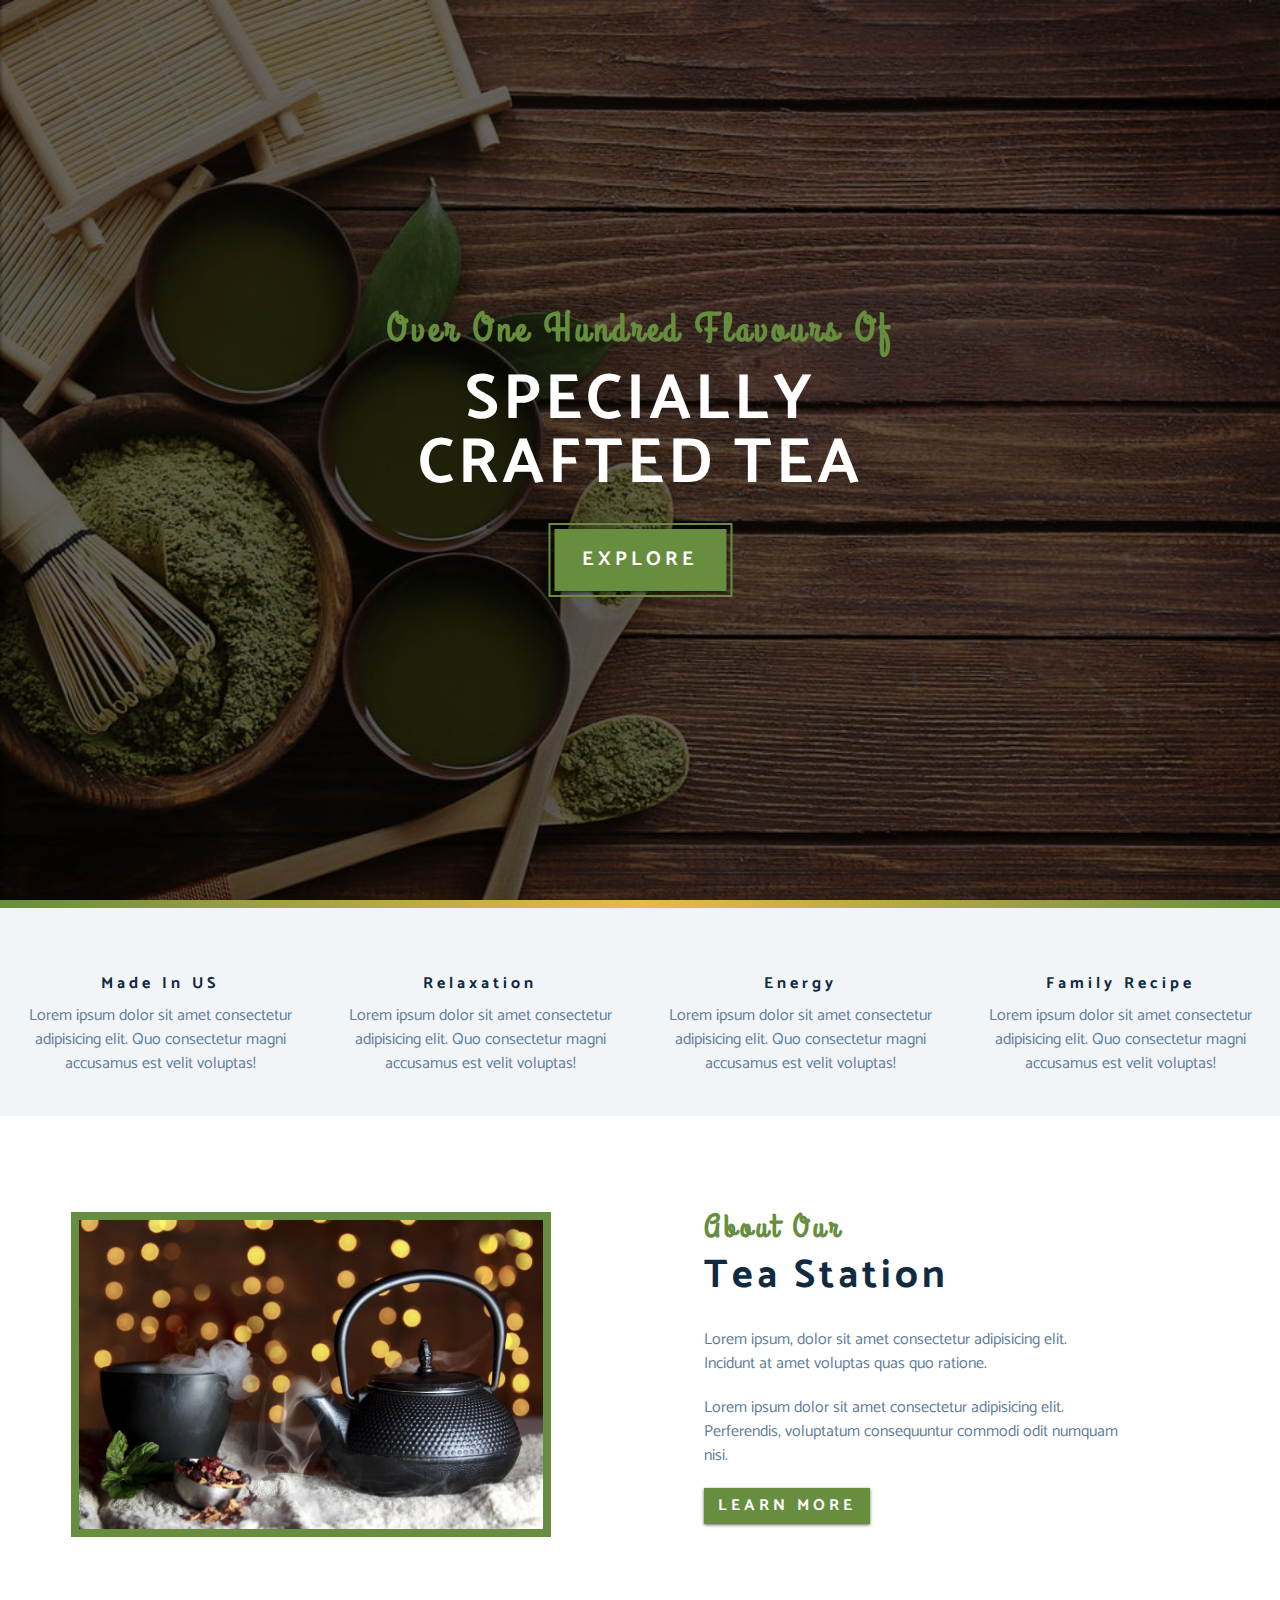
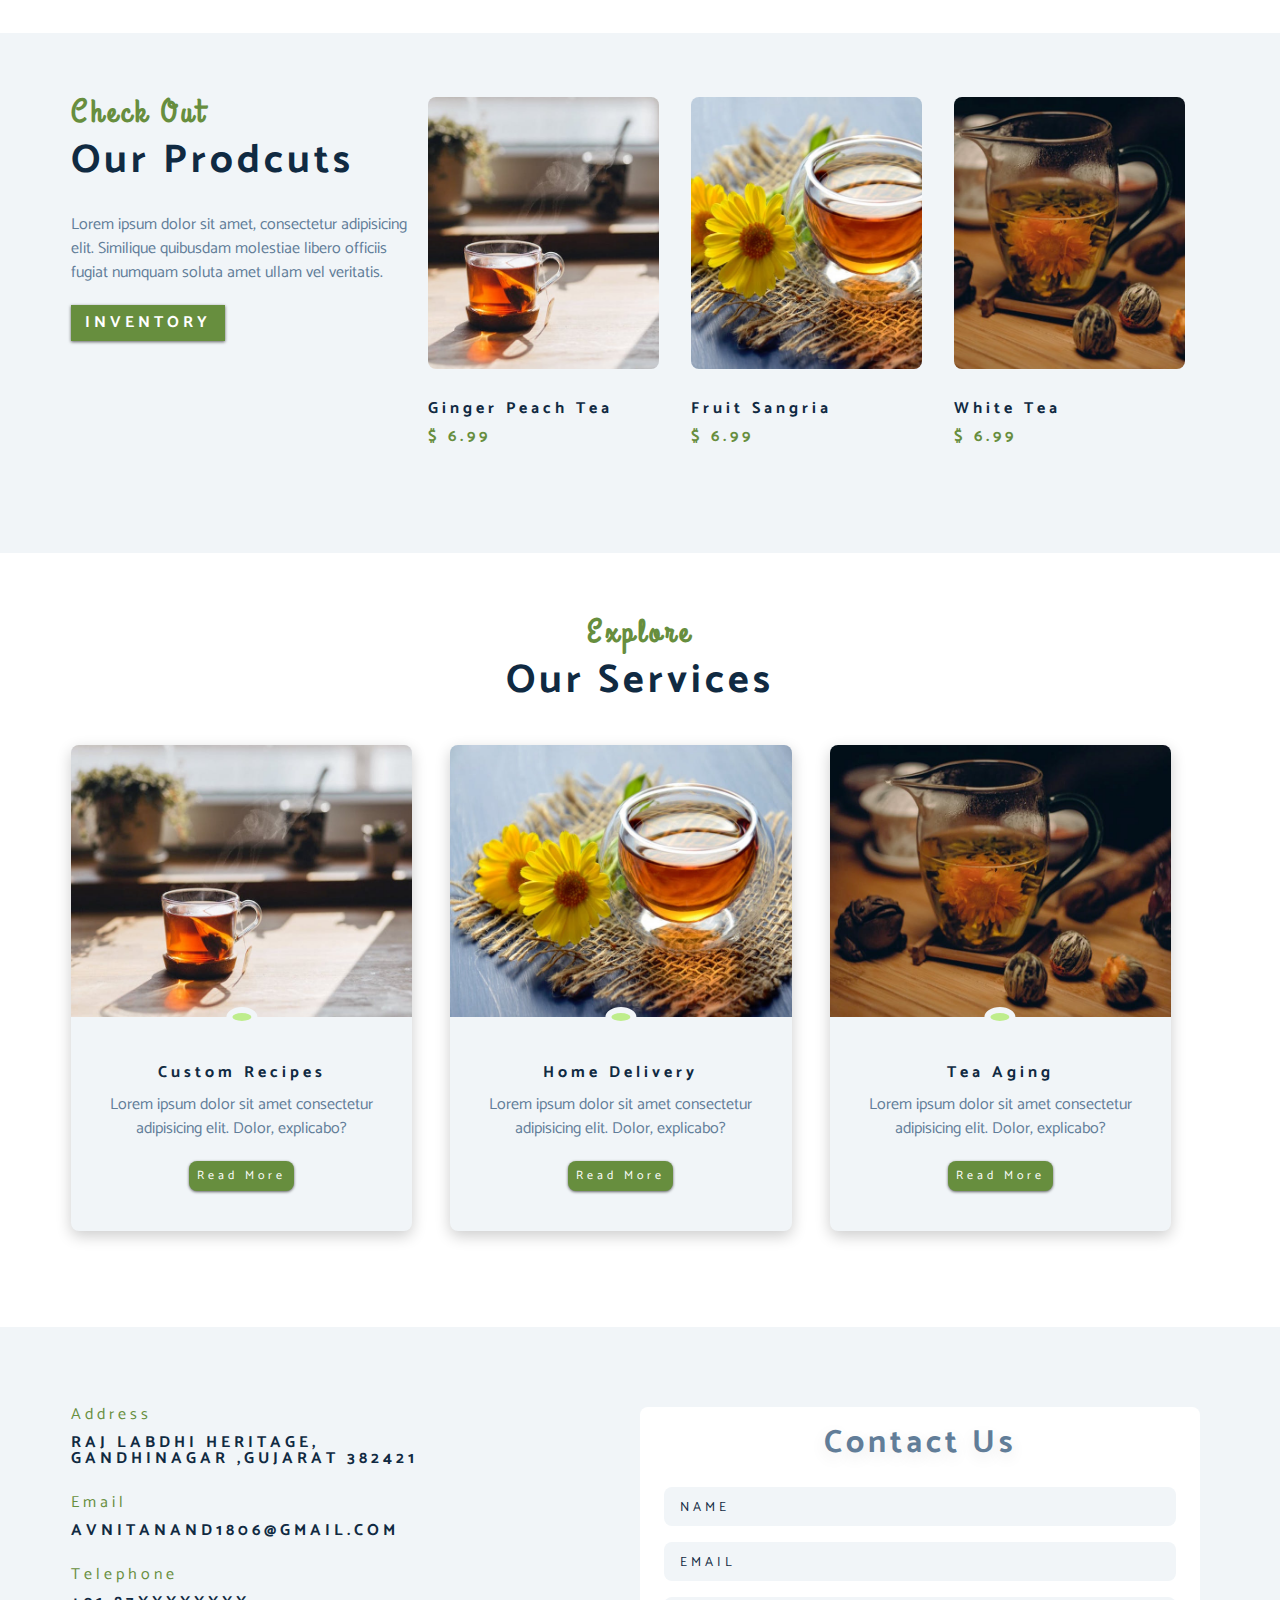
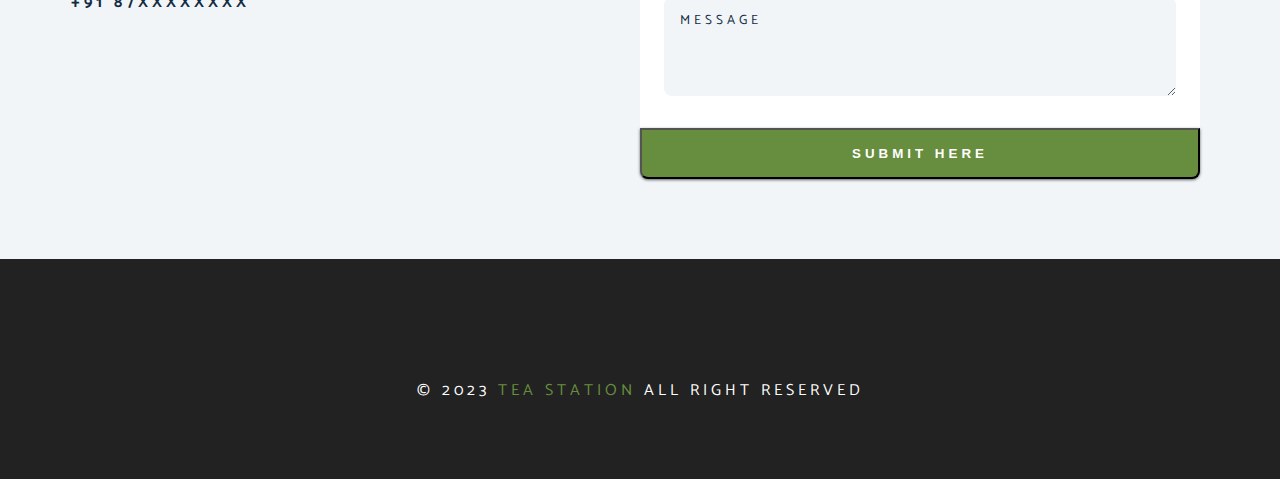
<file: index.html>
<!DOCTYPE html>
<html lang="en">
  <head>
    <meta charset="UTF-8" />
    <meta name="viewport" content="width=device-width, initial-scale=1.0" />
    <meta http-equiv="X-UA-Compatible" content="ie=edge" />
    <title>The Tea House || Home</title>
    <!-- font-awesome -->
    <link rel="stylesheet" href="https://cdnjs.cloudflare.com/ajax/libs/font-awesome/6.4.0/css/all.min.css" integrity="sha512-iecdLmaskl7CVkqkXNQ/ZH/XLlvWZOJyj7Yy7tcenmpD1ypASozpmT/E0iPtmFIB46ZmdtAc9eNBvH0H/ZpiBw==" crossorigin="anonymous" referrerpolicy="no-referrer" />
    <!-- custom css -->
    <link rel="stylesheet" href="./css/styles.css" />
  </head>
  <body>
    <!-- NavBar -->
    <!-- Start of Nav Btn -->
    <span class="nav-btn" id="nav-btn">
      <i class="fa fa-bars"></i>
    </span>
    <!-- End of Nav-btn -->
    <nav id="navbar" class="navbar">
      <div class="navbar-header">
        <span class="nav-close" id="nav-close">
          <i class="fas fa-times"></i>
        </span>
      </div>
      <ul class="nav-items">
        <li><a href="index.html" class="nav-link">home</a></li>
        <li><a href="skills.html" class="nav-link">skills</a></li>
        <li><a href="about.html" class="nav-link">about</a></li>
        <li><a href="products.html" class="nav-link">products</a></li>
      </ul>
    </nav>

    <!-- Start of Header -->
    <header class="header">
      <div class="banner">
        <h2>Over one hundred flavours of</h2>
        <h1>specially <br> crafted tea</h1>
        <a href="#" class="btn banner-btn">explore</a>
      </div>
    </header>
    <!-- End of Header -->

    <!-- Start of Content Divider -->
    <div class="content-divider"></div>
    <!-- End of Content Divider -->
    <script src="app.js"></script>

    <!-- Start of Skills -->
    <section class="skills clearfix">
      <!-- Skill-one start -->
      <article class="skill">
        <span class="skill-icon">
          <i class="fas fa-mug-hot"></i>
        </span>
        <h4 class="skill-title">made in US</h4>
        <p class="skill-text">Lorem ipsum dolor sit amet consectetur adipisicing elit. Quo consectetur magni accusamus est velit voluptas!</p>
      </article>
      <!-- skill-one end -->

      <!-- Skill-two start -->
      <article class="skill">
        <span class="skill-icon">
          <i class="fas fa-glass-cheers"></i>
        </span>
        <h4 class="skill-title">relaxation</h4>
        <p class="skill-text">Lorem ipsum dolor sit amet consectetur adipisicing elit. Quo consectetur magni accusamus est velit voluptas!</p>
      </article>
      <!-- skill-two end -->

      <!-- Skill-three start -->
      <article class="skill">
        <span class="skill-icon">
          <i class="fas fa-bomb"></i>
        </span>
        <h4 class="skill-title">energy</h4>
        <p class="skill-text">Lorem ipsum dolor sit amet consectetur adipisicing elit. Quo consectetur magni accusamus est velit voluptas!</p>
      </article>
      <!-- skill-three end -->

      <!-- Skill-four start -->
      <article class="skill">
        <span class="skill-icon">
          <i class="fas fa-mortar-pestle"></i>
        </span>
        <h4 class="skill-title">family recipe</h4>
        <p class="skill-text">Lorem ipsum dolor sit amet consectetur adipisicing elit. Quo consectetur magni accusamus est velit voluptas!</p>
      </article>
      <!-- skill-four end -->
    </section>
    <!-- End of section -->

    <!-- About Section Start -->
    <section class="about">
      <div class="section-center clearfix">
        <!-- About Image Start -->
        <article class="about-img">
          <div class="about-picture-container">
            <img src="./images/about-bcg.jpeg" alt="About Background" class="about-picture">
          </div>
        </article>
        <!-- About Image End -->
        
        <!-- About Content Start -->
        <article class="about-info">
          <div class="section-title">
            <h3>about our</h3>
            <h2>Tea Station</h2>
          </div>
            <p class="about-text">Lorem ipsum, dolor sit amet consectetur adipisicing elit. Incidunt at amet voluptas quas quo ratione.</p>
            <p class="about-text">Lorem ipsum dolor sit amet consectetur adipisicing elit. Perferendis, voluptatum consequuntur commodi odit numquam nisi.</p>
            <a href="about.html" class="btn">learn more</a>
        </article>
        <!-- About Content End -->
      </div>
    </section>
    <!-- About Section End -->

    <!-- Product Section Start -->
    <section class="products">
      <div class="section-center clearfix">
        <!-- product title start -->
          <article class="product-info">
            <div class="section-title">
              <h3>check out</h3>
              <h2>our prodcuts</h2>
            </div>
            <p class="product-text">
              Lorem ipsum dolor sit amet, consectetur adipisicing elit. Similique quibusdam molestiae libero officiis fugiat numquam soluta amet ullam vel veritatis.
            </p>
            <a href="products.html" class="btn">inventory</a>
          </article>
        <!-- product title end -->

        <!-- product image start -->
          <article class="product-inventory clearfix">
            <!-- Image 1 start -->
              <div class="product">
                <img src="./images/product-1.jpeg" alt="Product-1" class="product-img">
                <h4>ginger peach tea</h4>
                <h4 class="price">$ 6.99</h4>
              </div>
            <!-- Image 1 end -->
            <!-- Image 2 start -->
              <div class="product">
                <img src="./images/product-2.jpeg" alt="Product-1" class="product-img">
                <h4>fruit sangria</h4>
                <h4 class="price">$ 6.99</h4>
              </div>
            <!-- Image 2 end -->
            <!-- Image 3 start -->
              <div class="product">
                <img src="./images/product-3.jpeg" alt="Product-1" class="product-img">
                <h4>white tea</h4>
                <h4 class="price">$ 6.99</h4>
              </div>
            <!-- Image 3 end -->
          </article>
        <!-- product image end -->
      </div>
    </section>
    <!-- Product Section End -->


    <!-- Services section start -->
    <section class="services">
      <!-- Services info start -->
        <div class="section-title service-title">
          <h3>explore</h3>
          <h2>our services</h2>
        </div>
      <!-- Services info end -->
      
      <div class="section-center clearfix">
          <!-- Item 1 start -->
          <article class="service-card">
            <div class="services-img-container">
              <!-- service img -->
              <img src="./images/product-1.jpeg" alt="Item-1" class="services-img">
              <!-- service icon -->
              <span class="service-icon">
                <i class="fas fa-mortar-pestle fa-fw"></i>
              </span>
            </div>
            <!-- service info -->
            <div class="service-info">
              <h4>Custom Recipes</h4>
              <p class="services-text">Lorem ipsum dolor sit amet consectetur adipisicing elit. Dolor, explicabo?</p>
              <a href="products.html" class="btn service-btn">read more</a>
            </div>
            </article>
          <!-- Item 1 end -->

          <!-- Item 2 start -->
          <article class="service-card">
            <div class="services-img-container">
              <!-- service img -->
              <img src="./images/product-2.jpeg" alt="Item-1" class="services-img">
              <!-- service icon -->
              <span class="service-icon">
                <i class="fas fa-home fa-fw"></i>
              </span>
            </div>
            <!-- service info -->
            <div class="service-info">
              <h4>home delivery</h4>
              <p class="services-text">Lorem ipsum dolor sit amet consectetur adipisicing elit. Dolor, explicabo?</p>
              <a href="products.html" class="btn service-btn">read more</a>
            </div>
          </article>
          <!-- Item 2 end -->

          <!-- Item 3 start -->
          <article class="service-card">
            <!-- service img -->
            <div class="services-img-container">
              <img src="./images/product-3.jpeg" alt="Item-1" class="services-img">
              <!-- service icon -->
              <span class="service-icon">
                <i class="fas fa-mug-hot fa-fw"></i>
              </span>
            </div>
            <!-- service info -->
            <div class="service-info">
              <h4>tea aging</h4>
              <p class="services-text">Lorem ipsum dolor sit amet consectetur adipisicing elit. Dolor, explicabo?</p>
              <a href="products.html" class="btn service-btn">read more</a>
            </div>
          </article>
          <!-- Item 3 end -->
        </div>
    </section>
    <!-- Services section end -->

    <!-- Contact Form starts -->
    <section class="contact">
      <!-- Form info start -->
      <div class="section-center clearfix">
        <!-- Contact Info -->
        <article class="contact-info">
          <div class="contact-item">
            <h4 class="contact-title">
              <span class="contact-item">
                <i class="fas fa-location-arrow"></i>
              </span>
              address
            </h4>
            <h4 class="contact-text">
              Raj Labdhi Heritage, <br> Gandhinagar ,Gujarat 382421
            </h4>
          </div>
          
          <div class="contact-item">
            <h4 class="contact-title">
              <span class="contact-item">
                <i class="fas fa-envelope"></i>
              </span>
              Email
            </h4>
            <h4 class="contact-text email-text">
              avnitanand1806@gmail.com
            </h4>
          </div>
          
          <div class="contact-item">
            <h4 class="contact-title">
              <span class="contact-item">
                <i class="fas fa-phone"></i>
              </span>
              Telephone
            </h4>
            <h4 class="contact-text">
              +91 87xxxxxxxx
            </h4>
          </div>
        </article>
        <!-- Form info end -->
        
        <!-- Contact Form start-->
        <article class="contact-form">
          <h3>Contact Us</h3>
          <form>
            <div class="form-group">
              <input type="text" name="name" class="form-control" placeholder="NAME">
              <input type="email" name="email" class="form-control" placeholder="EMAIL">
              <textarea name="message" placeholder="message" class="form-control"  rows="5"></textarea>
            </div>
            <button type="submit" class="submit-btn btn" onclick="alert('Send Successfully')"> submit here</button>
          </form>
        </article>
      </div>
    </section>
    <!-- Contact Form End -->
    <!-- Footer Starts -->
    <footer class="footer">
      <div class="section-center">
        <!-- social icon -->
        <div class="social-icons">
          <a href="#" class="social-icon"><i class="fab fa-facebook"></i></a>
          <a href="#" class="social-icon"><i class="fab fa-twitter"></i></a>
          <a href="#" class="social-icon"><i class="fab fa-instagram"></i></a>
        </div>
        <!-- social icon ends -->

        <!-- Copyright tag -->
        <h4 class="footer-text"> &copy; <span>2023</span> <span class="company">tea station</span> <span>all right reserved</span></h4>
      </div>
    </footer>
    <!-- Footer Ends -->
    <script src="app.js"></script>
  </body>
</html>
</file>
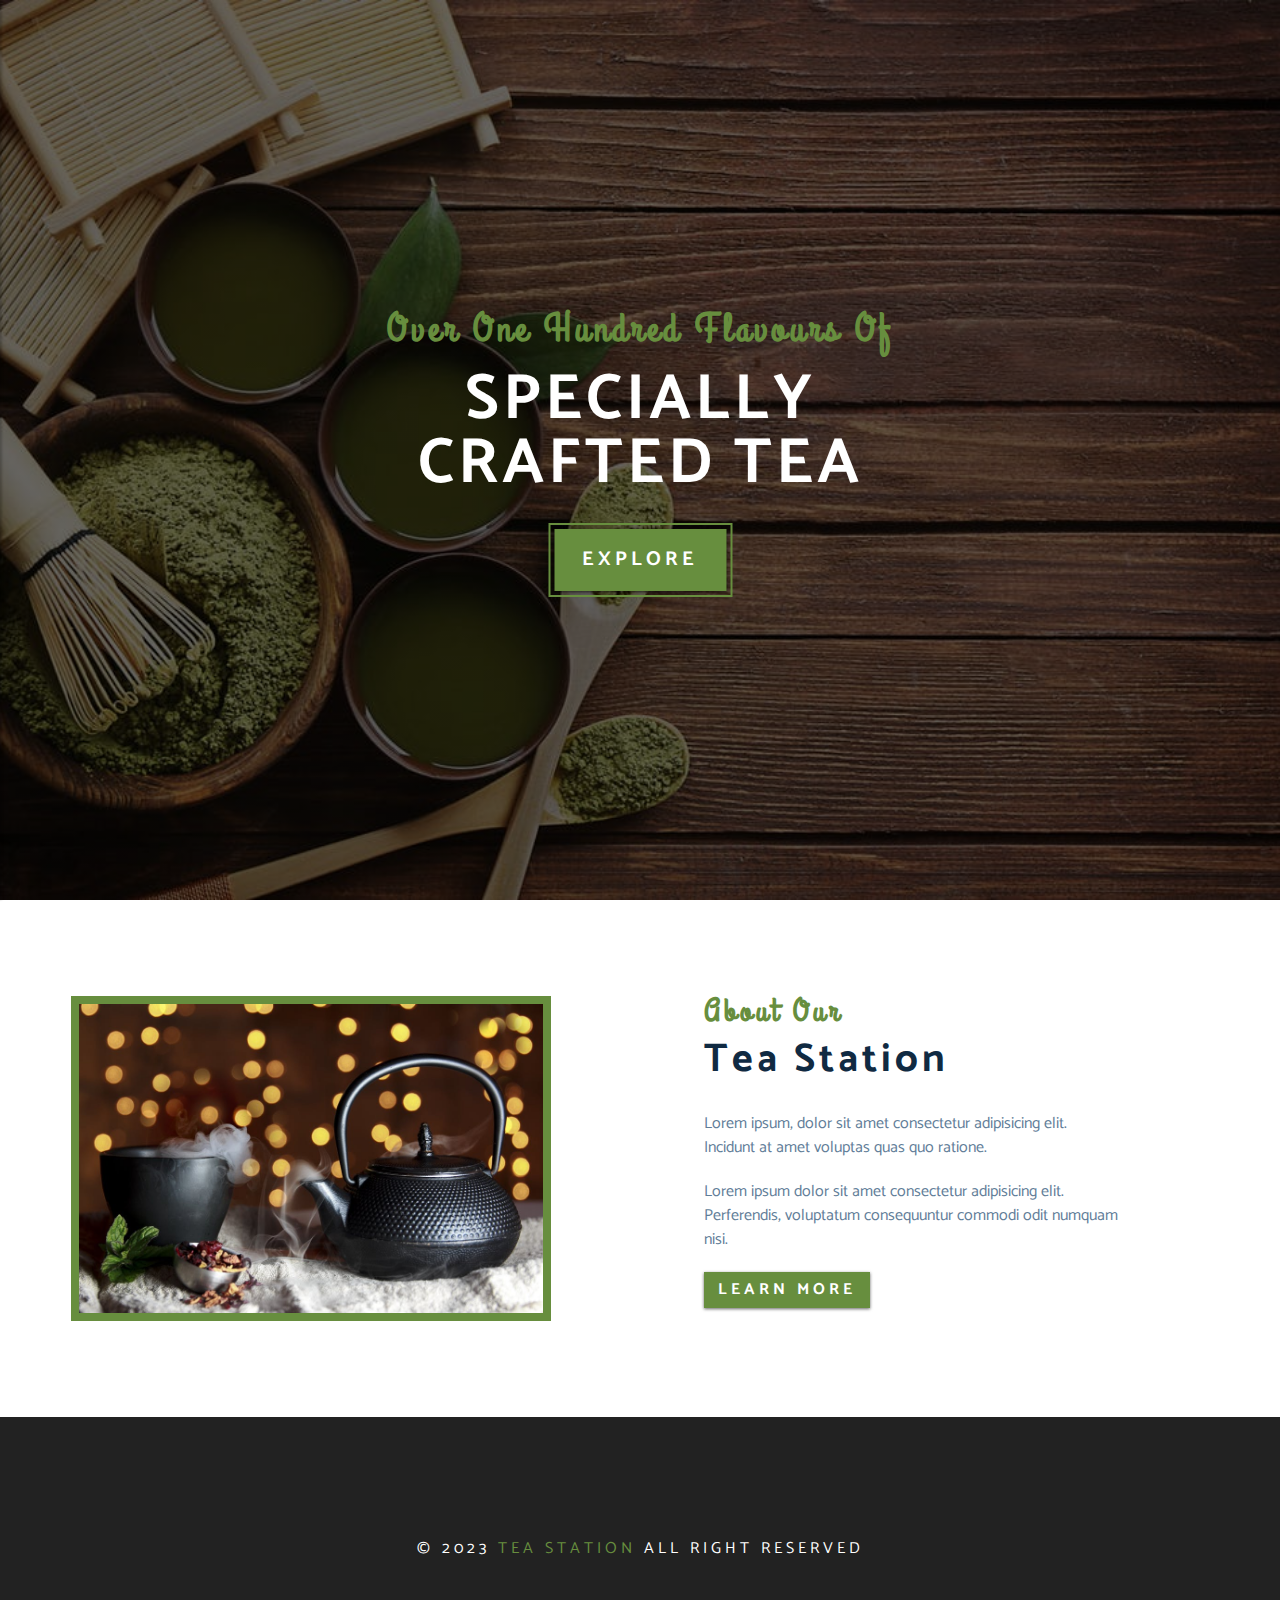
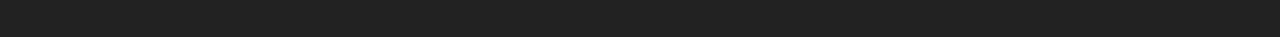
<file: about.html>
<!DOCTYPE html>
<html lang="en">
  <head>
    <meta charset="UTF-8" />
    <meta name="viewport" content="width=device-width, initial-scale=1.0" />
    <meta http-equiv="X-UA-Compatible" content="ie=edge" />
    <title>The Tea House || About</title>
    <!-- font-awesome -->
    <link rel="stylesheet" href="https://cdnjs.cloudflare.com/ajax/libs/font-awesome/6.4.0/css/all.min.css" integrity="sha512-iecdLmaskl7CVkqkXNQ/ZH/XLlvWZOJyj7Yy7tcenmpD1ypASozpmT/E0iPtmFIB46ZmdtAc9eNBvH0H/ZpiBw==" crossorigin="anonymous" referrerpolicy="no-referrer" />
    <!-- custom css -->
    <link rel="stylesheet" href="./css/styles.css" />
  </head>
  <body>
    <!-- NavBar -->
    <!-- Start of Nav Btn -->
    <span class="nav-btn" id="nav-btn">
      <i class="fa fa-bars"></i>
    </span>
    <!-- End of Nav-btn -->
    <nav id="navbar" class="navbar">
      <div class="navbar-header">
        <span class="nav-close" id="nav-close">
          <i class="fas fa-times"></i>
        </span>
      </div>
      <ul class="nav-items">
        <li><a href="index.html" class="nav-link">home</a></li>
        <li><a href="skills.html" class="nav-link">skills</a></li>
        <li><a href="about.html" class="nav-link">about</a></li>
        <li><a href="products.html" class="nav-link">products</a></li>
      </ul>
    </nav>

    <!-- Start of Header -->
    <header class="header">
      <div class="banner">
        <h2>Over one hundred flavours of</h2>
        <h1>specially <br> crafted tea</h1>
        <a href="skills.html" class="btn banner-btn">explore</a>
      </div>
    </header>
    <!-- End of Header -->

    <!-- About Section Start -->
    <section class="about">
      <div class="section-center clearfix">
        <!-- About Image Start -->
        <article class="about-img">
          <div class="about-picture-container">
            <img src="./images/about-bcg.jpeg" alt="About Background" class="about-picture">
          </div>
        </article>
        <!-- About Image End -->
        
        <!-- About Content Start -->
        <article class="about-info">
          <div class="section-title">
            <h3>about our</h3>
            <h2>Tea Station</h2>
          </div>
            <p class="about-text">Lorem ipsum, dolor sit amet consectetur adipisicing elit. Incidunt at amet voluptas quas quo ratione.</p>
            <p class="about-text">Lorem ipsum dolor sit amet consectetur adipisicing elit. Perferendis, voluptatum consequuntur commodi odit numquam nisi.</p>
            <a href="about.html" class="btn">learn more</a>
        </article>
        <!-- About Content End -->
      </div>
    </section>
    <!-- About Section End -->

    
    <!-- Footer Starts -->
    <footer class="footer">
      <div class="section-center">
        <!-- social icon -->
        <div class="social-icons">
          <a href="#" class="social-icon"><i class="fab fa-facebook"></i></a>
          <a href="#" class="social-icon"><i class="fab fa-twitter"></i></a>
          <a href="#" class="social-icon"><i class="fab fa-instagram"></i></a>
        </div>
        <!-- social icon ends -->

        <!-- Copyright tag -->
        <h4 class="footer-text"> &copy; <span>2023</span> <span class="company">tea station</span> <span>all right reserved</span></h4>
      </div>
    </footer>
    <!-- Footer Ends -->
    <script src="app.js"></script>
  </body>
</html>
</file>
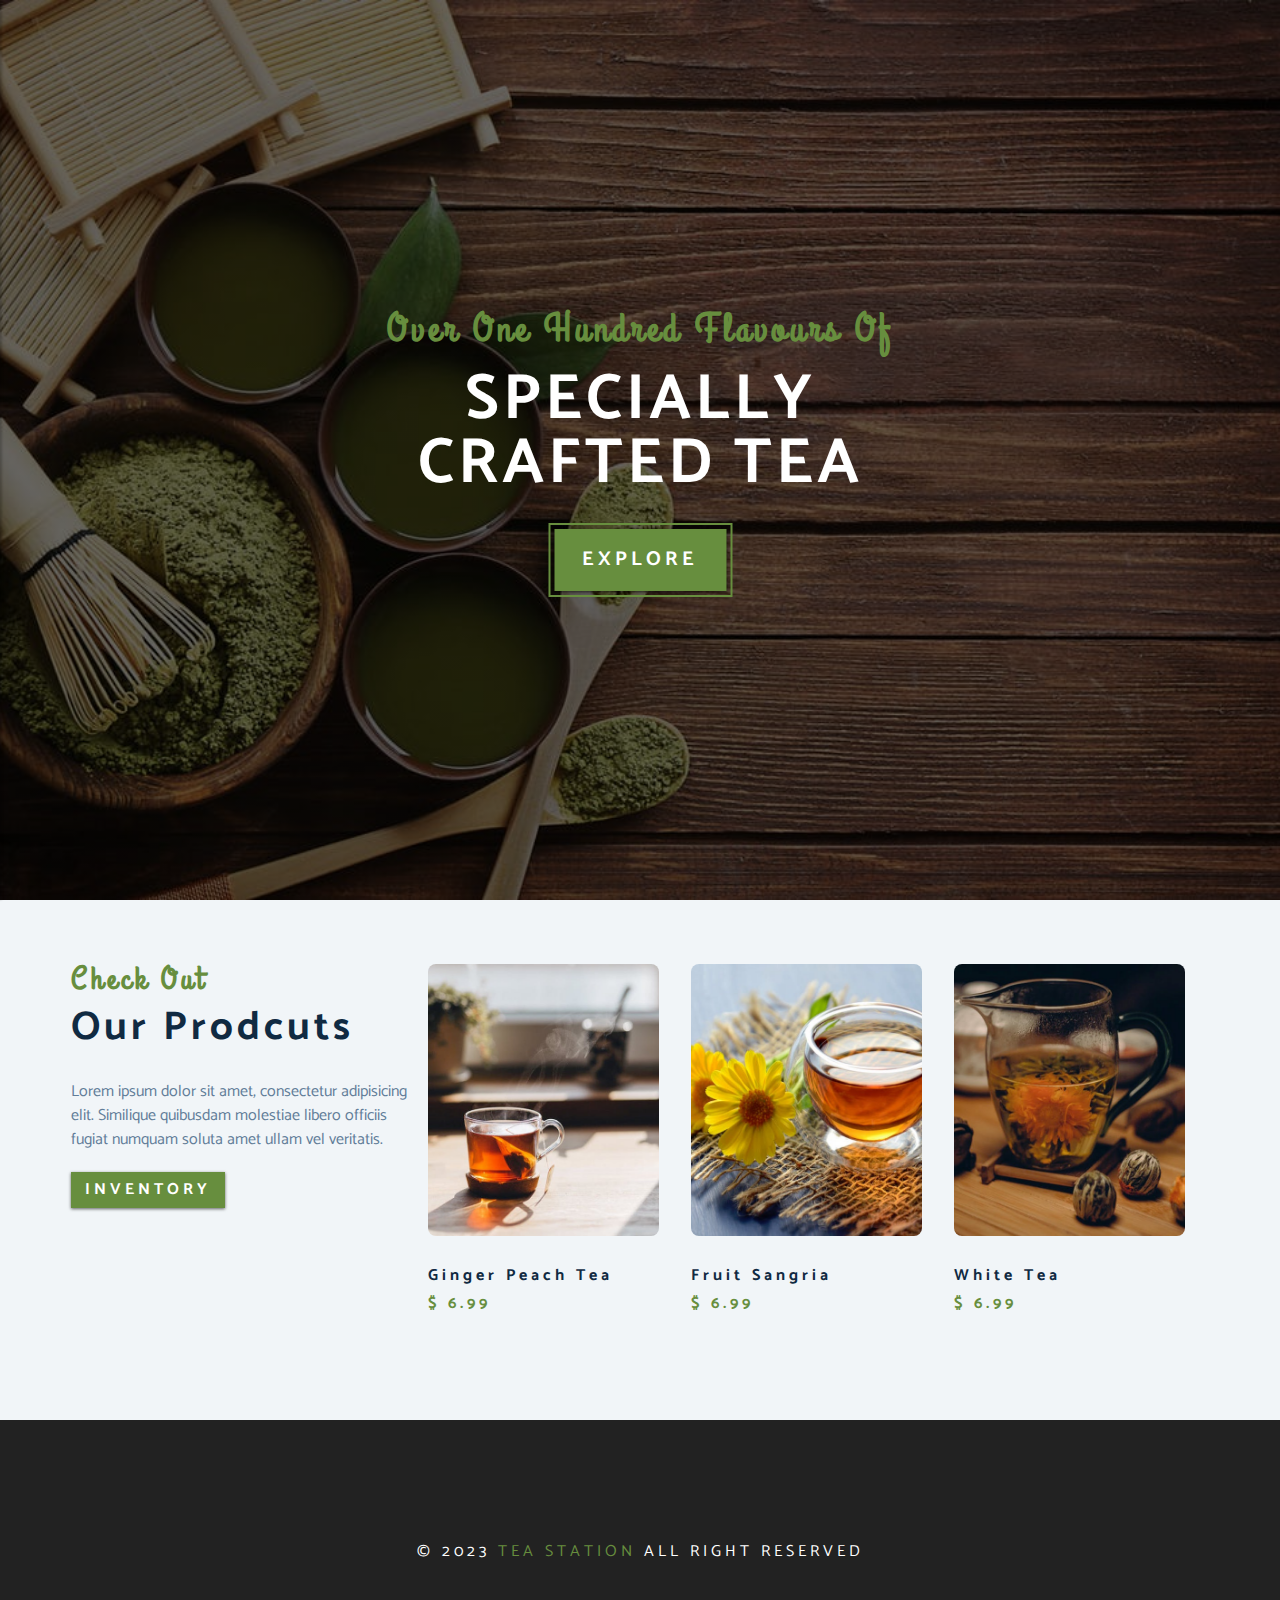
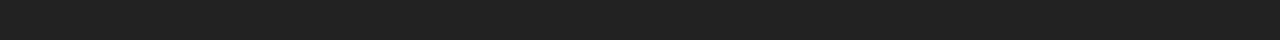
<file: products.html>
<!DOCTYPE html>
<html lang="en">
  <head>
    <meta charset="UTF-8" />
    <meta name="viewport" content="width=device-width, initial-scale=1.0" />
    <meta http-equiv="X-UA-Compatible" content="ie=edge" />
    <title>The Tea House || Products</title>
    <!-- font-awesome -->
    <link rel="stylesheet" href="https://cdnjs.cloudflare.com/ajax/libs/font-awesome/6.4.0/css/all.min.css" integrity="sha512-iecdLmaskl7CVkqkXNQ/ZH/XLlvWZOJyj7Yy7tcenmpD1ypASozpmT/E0iPtmFIB46ZmdtAc9eNBvH0H/ZpiBw==" crossorigin="anonymous" referrerpolicy="no-referrer" />
    <!-- custom css -->
    <link rel="stylesheet" href="./css/styles.css" />
  </head>
  <body>
    <!-- NavBar -->
    <!-- Start of Nav Btn -->
    <span class="nav-btn" id="nav-btn">
      <i class="fa fa-bars"></i>
    </span>
    <!-- End of Nav-btn -->
    <nav id="navbar" class="navbar">
      <div class="navbar-header">
        <span class="nav-close" id="nav-close">
          <i class="fas fa-times"></i>
        </span>
      </div>
      <ul class="nav-items">
        <li><a href="index.html" class="nav-link">home</a></li>
        <li><a href="skills.html" class="nav-link">skills</a></li>
        <li><a href="about.html" class="nav-link">about</a></li>
        <li><a href="products.html" class="nav-link">products</a></li>
      </ul>
    </nav>

    <!-- Start of Header -->
    <header class="header">
      <div class="banner">
        <h2>Over one hundred flavours of</h2>
        <h1>specially <br> crafted tea</h1>
        <a href="skills.html" class="btn banner-btn">explore</a>
      </div>
    </header>
    <!-- End of Header -->

    <!-- Product Section Start -->
    <section class="products">
      <div class="section-center clearfix">
        <!-- product title start -->
          <article class="product-info">
            <div class="section-title">
              <h3>check out</h3>
              <h2>our prodcuts</h2>
            </div>
            <p class="product-text">
              Lorem ipsum dolor sit amet, consectetur adipisicing elit. Similique quibusdam molestiae libero officiis fugiat numquam soluta amet ullam vel veritatis.
            </p>
            <a href="products.html" class="btn">inventory</a>
          </article>
        <!-- product title end -->

        <!-- product image start -->
          <article class="product-inventory clearfix">
            <!-- Image 1 start -->
              <div class="product">
                <img src="./images/product-1.jpeg" alt="Product-1" class="product-img">
                <h4>ginger peach tea</h4>
                <h4 class="price">$ 6.99</h4>
              </div>
            <!-- Image 1 end -->
            <!-- Image 2 start -->
              <div class="product">
                <img src="./images/product-2.jpeg" alt="Product-1" class="product-img">
                <h4>fruit sangria</h4>
                <h4 class="price">$ 6.99</h4>
              </div>
            <!-- Image 2 end -->
            <!-- Image 3 start -->
              <div class="product">
                <img src="./images/product-3.jpeg" alt="Product-1" class="product-img">
                <h4>white tea</h4>
                <h4 class="price">$ 6.99</h4>
              </div>
            <!-- Image 3 end -->
          </article>
        <!-- product image end -->
      </div>
    </section>
    <!-- Product Section End -->
    
    <!-- Footer Starts -->
    <footer class="footer">
      <div class="section-center">
        <!-- social icon -->
        <div class="social-icons">
          <a href="#" class="social-icon"><i class="fab fa-facebook"></i></a>
          <a href="#" class="social-icon"><i class="fab fa-twitter"></i></a>
          <a href="#" class="social-icon"><i class="fab fa-instagram"></i></a>
        </div>
        <!-- social icon ends -->

        <!-- Copyright tag -->
        <h4 class="footer-text"> &copy; <span>2023</span> <span class="company">tea station</span> <span>all right reserved</span></h4>
      </div>
    </footer>
    <!-- Footer Ends -->
    <script src="app.js"></script>
  </body>
</html>
</file>
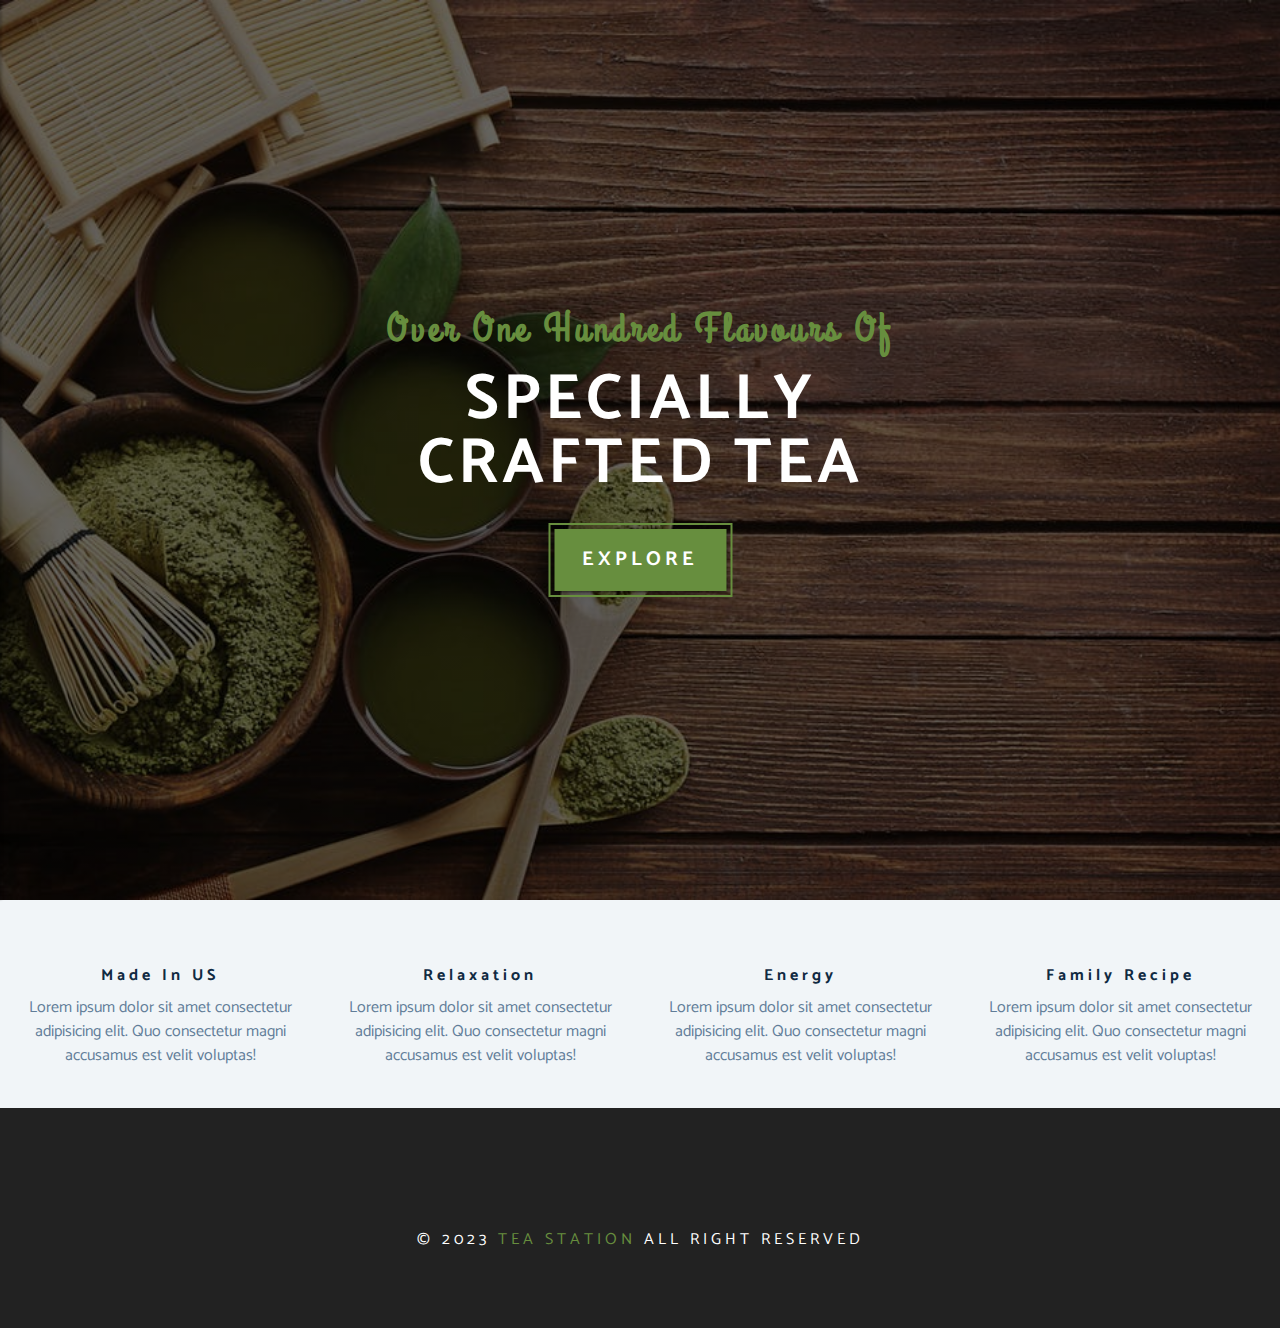
<file: skills.html>
<!DOCTYPE html>
<html lang="en">
  <head>
    <meta charset="UTF-8" />
    <meta name="viewport" content="width=device-width, initial-scale=1.0" />
    <meta http-equiv="X-UA-Compatible" content="ie=edge" />
    <title>The Tea House || Skills</title>
    <!-- font-awesome -->
    <link rel="stylesheet" href="https://cdnjs.cloudflare.com/ajax/libs/font-awesome/6.4.0/css/all.min.css" integrity="sha512-iecdLmaskl7CVkqkXNQ/ZH/XLlvWZOJyj7Yy7tcenmpD1ypASozpmT/E0iPtmFIB46ZmdtAc9eNBvH0H/ZpiBw==" crossorigin="anonymous" referrerpolicy="no-referrer" />
    <!-- custom css -->
    <link rel="stylesheet" href="./css/styles.css" />
  </head>
  <body>
    <!-- NavBar -->
    <!-- Start of Nav Btn -->
    <span class="nav-btn" id="nav-btn">
      <i class="fa fa-bars"></i>
    </span>
    <!-- End of Nav-btn -->
    <nav id="navbar" class="navbar">
      <div class="navbar-header">
        <span class="nav-close" id="nav-close">
          <i class="fas fa-times"></i>
        </span>
      </div>
      <ul class="nav-items">
        <li><a href="index.html" class="nav-link">home</a></li>
        <li><a href="skills.html" class="nav-link">skills</a></li>
        <li><a href="about.html" class="nav-link">about</a></li>
        <li><a href="products.html" class="nav-link">products</a></li>
      </ul>
    </nav>

    <!-- Start of Header -->
    <header class="header">
      <div class="banner">
        <h2>Over one hundred flavours of</h2>
        <h1>specially <br> crafted tea</h1>
        <a href="skills.html" class="btn banner-btn">explore</a>
      </div>
    </header>
    <!-- End of Header -->

    <!-- Start of Skills -->
    <section class="skills clearfix">
      <!-- Skill-one start -->
      <article class="skill">
        <span class="skill-icon">
          <i class="fas fa-mug-hot"></i>
        </span>
        <h4 class="skill-title">made in US</h4>
        <p class="skill-text">Lorem ipsum dolor sit amet consectetur adipisicing elit. Quo consectetur magni accusamus est velit voluptas!</p>
      </article>
      <!-- skill-one end -->

      <!-- Skill-two start -->
      <article class="skill">
        <span class="skill-icon">
          <i class="fas fa-glass-cheers"></i>
        </span>
        <h4 class="skill-title">relaxation</h4>
        <p class="skill-text">Lorem ipsum dolor sit amet consectetur adipisicing elit. Quo consectetur magni accusamus est velit voluptas!</p>
      </article>
      <!-- skill-two end -->

      <!-- Skill-three start -->
      <article class="skill">
        <span class="skill-icon">
          <i class="fas fa-bomb"></i>
        </span>
        <h4 class="skill-title">energy</h4>
        <p class="skill-text">Lorem ipsum dolor sit amet consectetur adipisicing elit. Quo consectetur magni accusamus est velit voluptas!</p>
      </article>
      <!-- skill-three end -->

      <!-- Skill-four start -->
      <article class="skill">
        <span class="skill-icon">
          <i class="fas fa-mortar-pestle"></i>
        </span>
        <h4 class="skill-title">family recipe</h4>
        <p class="skill-text">Lorem ipsum dolor sit amet consectetur adipisicing elit. Quo consectetur magni accusamus est velit voluptas!</p>
      </article>
      <!-- skill-four end -->
    </section>
    <!-- End of skills section -->
    
    <!-- Footer Starts -->
    <footer class="footer">
      <div class="section-center">
        <!-- social icon -->
        <div class="social-icons">
          <a href="#" class="social-icon"><i class="fab fa-facebook"></i></a>
          <a href="#" class="social-icon"><i class="fab fa-twitter"></i></a>
          <a href="#" class="social-icon"><i class="fab fa-instagram"></i></a>
        </div>
        <!-- social icon ends -->

        <!-- Copyright tag -->
        <h4 class="footer-text"> &copy; <span>2023</span> <span class="company">tea station</span> <span>all right reserved</span></h4>
      </div>
    </footer>
    <!-- Footer Ends -->
    <script src="app.js"></script>
  </body>
</html>
</file>
<file: css/styles.css>
/* 
=============
Fonts
=============
*/
@import url("https://fonts.googleapis.com/css?family=Catamaran:400,700|Grand+Hotel");



/* 
=============
Variables
=============
 */
:root{
  --clr-primary: #678e3e;
  --clr-primary-light: #beed8c;
  --clr-grey-1: #102a42;
  --clr-grey-5: #617d98;
  --clr-grey-10: #f1f5f8;
  --clr-white: #fff;
  --ff-primary: "Catamaran",sans-serif;
  --ff-secondary: "Grand Hotel", cursive;
  --transition: all 0.3s linear;
  --spacing: 0.25rem;
  --radius: 0.5rem;
}

*{
  margin: 0;
  padding: 0;
  box-sizing: border-box;
}

body{
  font-family: var(--ff-primary);
  background: var(--clr-white);
  color: var(--clr-grey-1);
  line-height: 1.5;
  font-size: 0.875rem;
  transition: var(--transition);
  font-size: 1rem;
  border: none;
}

a{
  text-decoration: none;
}

img{
  width: 100%;
  display: block;
}

h1,h2,h3,h4{
  letter-spacing: var(--spacing);
  text-transform: capitalize;
  line-height: 1.25;
  margin-bottom: 0.75rem;
}

h1{
font-size: 3rem;
}

h2{
font-size: 2rem;
}

h3{
font-size: 1.5rem;
}

h4{
font-size: 0.875rem;
}

p{
  margin-bottom: 1.25rem;
}

@media screen and (min-width:800px) {
  h1{
    font-size: 4rem;
    }
    
    h2{
    font-size: 2.5rem;
    }
    
    h3{
    font-size: 2rem;
    }
    
    h4{
    font-size: 1rem;
    }
    body{
      font-size: 1rem;
    }
    h1,h2,h3,h4{
      line-height: 1;
    }
}

/* more global css */
.btn{
  color: var(--clr-white);
  background: var(--clr-primary);
  text-transform: uppercase;
  padding: 0.375rem 0.875rem;
  letter-spacing: var(--spacing);
  display: inline-block;
  font-weight: 700;
  cursor: pointer;
  box-shadow: 0 1px 3px rgba(0,0,0,0.6);
  font-size: 0.875;
}

.btn:hover{
  background: var(--clr-primary-light);
  color: var(--clr-primary);
}

.clearfix::after, .clearfix::before{
  content:"";
  clear:both;
  display: table;
}

.section-title h3{
  color: var(--clr-primary);
  font-family: var(--ff-secondary);
}

.section-title{
  margin-bottom: 2rem;
}

.section-center{
  padding: 4rem 0;
  width: 85vw;
  margin: 0 auto;
  max-width: 1170px;
}
@media screen and (min-width:992px) {
  .section-center{
    width: 95vw;
    padding: 4rem 1rem;
  }
}

/* 
=============
Animation
=============
 */

@keyframes bounce {
  0%{
    transform: scale(1);
  }
  50%{
    transform: scale(2);
  }
  100%{
    transform: scale(1);
  }
}

@keyframes zoom-in-zoom-out {
  0%{
    transform: scale(1.5);
    opacity: 0;
  }
  50%{
    transform: scale(2);
    opacity: 0.5;
  }
  100%{
    transform: scale(1);
    opacity: 1;
  }
}

@keyframes slideFromRight {
  0%{
    transform: translateX(1000px);
    opacity: 0;
  }
  50%{
    transform: translateX(-200px);
    opacity: 0.5;
  }
  75%{
    transform: translateX(50px);
    opacity: 0.75;
  }
  100%{
    transform: translateX(0px);
    opacity: 1;
  }
}

@keyframes slideFromLeft {
  0%{
    transform: translateX(-1000px);
    opacity: 0;
  }
  50%{
    transform: translateX(200px);
    opacity: 0.5;
  }
  75%{
    transform: translateX(-50px);
    opacity: 0.75;
  }
  100%{
    transform: translateX(0px);
    opacity: 1;
  }
}

/* 
=============
Nav Button
=============
 */
.nav-btn{
  position: fixed;
  top: 5%;
  left: 5%;
  font-size: 2.5rem;
  color: var(--clr-primary);
  z-index: 1;
  cursor: pointer;
  /* animation */
  animation: bounce 2s ease infinite;
}

/* 
=============
Nav Bar
=============
 */

.navbar{
  position: fixed;
  z-index: 2;
  left: 0;
  right: 0;
  top: 0;
  bottom: 0;
  /* width: 100%;
  height: 100%; */
  background-color: var(--clr-grey-10);
  box-shadow: 2px 0 2px rgba(0,0,0,0.2);
  /* hide navbar */
  transform: translateX(-100%);
  transition: var(--transition);
}

.showNav{
  transform: translate(0);
}

.navbar-header{
  text-align: right;
  padding-right: 1rem;
}

.nav-close{
  color: rgba(255, 0, 0, 0.5);
  font-size: 2.5rem;
  cursor: pointer;
  transition: var(--transition);
}

.nav-close:hover{
  color: brown;
  opacity: 0.75;
}

.nav-items{
  list-style-type:none ;
}

.nav-link{
  display: block;
  color: var(--clr-grey-5);
  text-transform: uppercase;
  font-size: 1.5rem;
  letter-spacing: var(--spacing);
  transition: var(--transition);
  padding: 0.25rem 1rem;
}

.nav-link:hover{
  background-color: var(--clr-primary-light);
  border-left: 0.25rem solid var(--clr-primary);
  color: var(--clr-primary);
  padding-left: 1.5rem;
}

@media screen and (min-width:768px) {
  .navbar{
    width: 30vw;
    max-width: 20rem;
  }
}
/* 
=============
Header
=============
 */

.header{
  background: linear-gradient(rgba(0,0,0,0.6),rgba(0,0,0,0.6)), url("../images/main-bcg.jpeg") center/cover no-repeat fixed;
  min-height: 100vh;
  position: relative;
  /* animation */
}

.banner{
  text-align: center;
  position: absolute;
  top: 50%;
  left: 50%;
  transform: translate(-50%,-50%);
  /* animation */
}

.banner h1{
  color: var(--clr-white);
  text-transform: uppercase;
  margin-top: 1.25rem;
  margin-bottom: 2rem;
  /* animation */
  animation: slideFromLeft 5s ease-in-out 1;
}

.banner h2{
  color: #678e3e;
  text-transform: capitalize;
  font-family: var(--ff-secondary);
  letter-spacing: var(--spacing);
  /* animation */
  animation: slideFromRight 5s ease-in-out 1;
}

.banner .banner-btn{
  outline: 0.125rem solid var(--clr-primary);
  outline-offset: 0.25rem;
  font-size: 1.25rem;
  padding: 1rem 1.75rem;
  /* animation */
  animation: zoom-in-zoom-out 5s linear 1;
}
/* content-divider */
.content-divider{
  height: 0.5rem;
  background: linear-gradient(to right, var(--clr-primary),#e9b949,var(--clr-primary));
}

/* 
=============
Skills
=============
 */

.skills{
  background-color: var(--clr-grey-10);
}

.skill{
  padding: 2.5rem 0;
  text-align: center;
  transition: var(--transition);
}

.skill-icon{
  font-size: 2.5rem;
  margin-bottom: 1.25rem;
  color: var(--clr-primary);
  display: inline-block;
  transition: var(--transition);
}

.skill-text{
  color: var(--clr-grey-5);
  max-width: 17rem;
  margin: 0 auto;
}

.skill:hover{
  background-color: var(--clr-white);
  box-shadow: 0 2px --clr-primary;
  border-bottom: 2px solid var(--clr-primary);
  transition: var(--transition);
}

.skill:hover .skill-icon{
  transform: translateY(-0.5rem);
}

@media screen and (min-width:576px) {
  .skill{
    float: left;
    width: 50%;
  }
}

@media screen and (min-width:1200px) {
  .skill{
    width: 25%;
  }
}

/* 
=============
About 
=============
 */
.about-img, .about-info{
  padding: 2rem 0;
}
.about-picture-container {
  background: var(--clr-primary);
  border: 0.5rem solid var(--clr-primary);
  max-width: 30rem;
  overflow: hidden;
} 

.about-picture{
  transition: var(--transition);
}

.about-picture-container:hover .about-picture{
  opacity: 0.5;
  transform: scale(1.2);
}

.about-text{
  max-width: 26rem;
  color: var(--clr-grey-5);
}

@media screen and (min-width:992px){
  .about-img, .about-info{
    float:left;
    width: 50%;
  }
  .about-info{
    padding-left: 4rem;
  }
}

/* 
=============
Products
=============
 */

 .products{
  background-color: var(--clr-grey-10);
 }

.product-inventory, .product-info{
  padding-bottom: 2rem;
}

.product-text{
  color: var(--clr-grey-5);
  max-width: 26rem;
}
/* .product-info{
  padding-right: 2rem;
} */

.product{
  padding-bottom: 2rem;
}

.product-img{
  border-radius: var(--radius);
  margin-bottom: 2rem;
  height: 17rem;
  object-fit: cover;
}

.product .price{
  color: var(--clr-primary);
}

@media screen and (min-width:768px) {
  .product{
    float: left;
    width: 50%;
    padding-right: 2rem;
  }
}

@media screen and (min-width:992px) {
  .product{
    float: left;
    width: 33%;
  }
}

@media screen and (min-width:1200px) {
  .product-info{
    float: left;
    width: 30%;
  }
  .product-inventory{
    float: left;
    width: 70%;
  }

  .product{
    margin-bottom: 0;
    padding:0 1rem ;
  }
}


/* 
=============
Servies
=============
 */
.service-title{
  text-align: center;
  margin-top: 4rem;
  margin-bottom: -4rem;
}
.service-card{
  background-color: var(--clr-grey-10);
  margin: 2rem 0;
  border-radius: var(--radius);
  box-shadow: 0 5px 15px rgba(0,0,0,0.2);
  transition: var(--transition);
}

.service-card:hover{
  transform: scale(1.05);
  box-shadow: 0 5px 15px rgba(0,0,0,0.5);
}

.services-img{
  height: 17rem;
  object-fit: cover;
  border-top-right-radius: var(--radius);
  border-top-left-radius: var(--radius);
}

.service-info{
  text-align: center;
  padding: 3rem 1rem 2.5rem 1rem;
}

.services-text{
  color: var(--clr-grey-5);
  max-width: 20rem;
  margin: 0 auto;
}

.service-btn{
  border-radius: var(--radius);
  font-size: 0.75rem;
  text-transform: capitalize;
  padding: 0.375rem 0.5rem;
  font-weight: 400;
  margin-top: 1.25rem;
}

@media screen and (min-width:768px) {
  .service-card{
    float: left;
    width: 45%;
    margin-right: 5%;
  }
}

@media screen and (min-width:992px) {
  .service-card{
    float: left;
    width: 30%;
    margin-right: 3.33%;
  }
}

.services-img-container{
  position: relative;
}

.service-icon{
  position: absolute;
  color: var(--clr-primary);
  left: 50%;
  bottom: 0;
  font-size: 2rem;
  transform: translate(-50% ,50%);
  background-color: var(--clr-primary-light);
  padding: 0.25rem 0.6rem;
  border-radius: 50%;
  outline: 0.25rem;
  border: 0.375rem solid var(--clr-grey-10);
}

/* 
=============
Servies
=============
 */

.contact{
  background-color: var(--clr-grey-10);
}

.contact-form,.contact-info{
  margin: 1rem 0;
}

.contact-item{
  margin-bottom: 1.75rem ;
}
.contact-title{
  color: var(--clr-primary);
  font-weight: 400;
}

.contact-text{
  text-transform: uppercase;
}

.contact-form{
  background-color: var(--clr-white);
  border-radius: var(--radius);
  text-align: center;
  text-shadow: 0 5px 15px rgba(0,0,0,0.1);
  transition: var(--transition);
  max-width: 35rem;
}

.contact-form:hover{
  text-shadow: 0 5px 15px rgba(0,0,0,0.3);
}

.contact-form h3{
  color: var(--clr-grey-5);
  padding-top: 1.25rem;
}

.form-group{
  padding: 1rem 1.5rem;
}
.form-control{
  display: block;
  background-color: var(--clr-grey-10);
  width: 100%;
  padding: 0.75rem 1rem;
  margin-bottom: 1rem;
  border: none;
  border-radius: var(--radius);
  text-transform: uppercase;
}

.form-control::placeholder{
  font-family: var(--ff-primary);
  text-transform: uppercase;
  color: var(--clr-grey-1);
  letter-spacing: var(--spacing);
}

.submit-btn{
  display: block;
  width: 100%;
  padding: 1rem;
  border-bottom-right-radius: var(--radius);
  border-bottom-left-radius: var(--radius);
}

@media screen and (min-width:992px) {
  .contact-form,.contact-info{
    float: left;
    width: 50%;
  }
}

/* 
=============
Footer
=============
 */

.footer{
  background-color:#222;
  text-align: center;
  padding: 0.25rem;
} 

.social-icon{
  color: var(--clr-white);
  font-size: 1.5rem;
  margin-right: 1rem;
  transition: var(--transition);
}

.social-icon:hover{
  color: var(--clr-primary);
}

.footer-text{
  margin-top: 1.25rem;
  color: var(--clr-white);
  text-transform: uppercase;
  font-weight: 400;
}

.company{
  color: var(--clr-primary);
}
</file>
